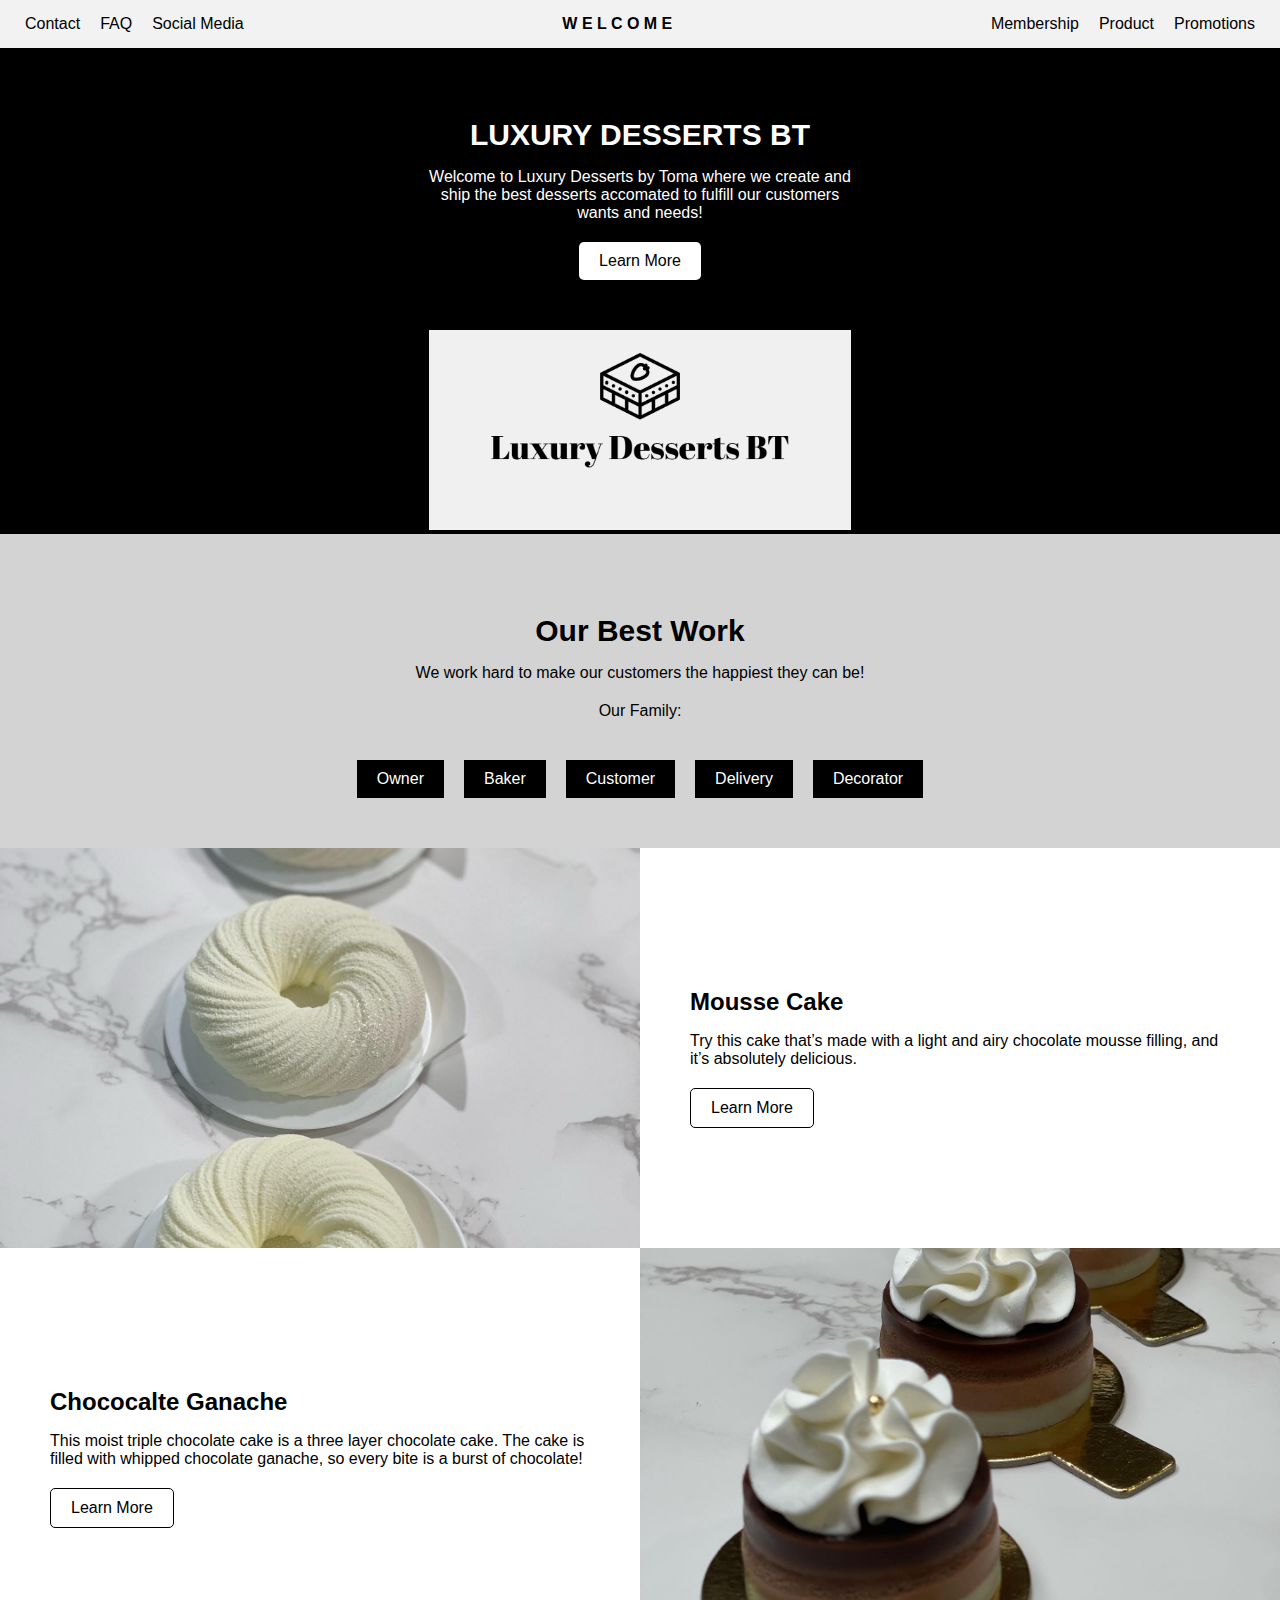
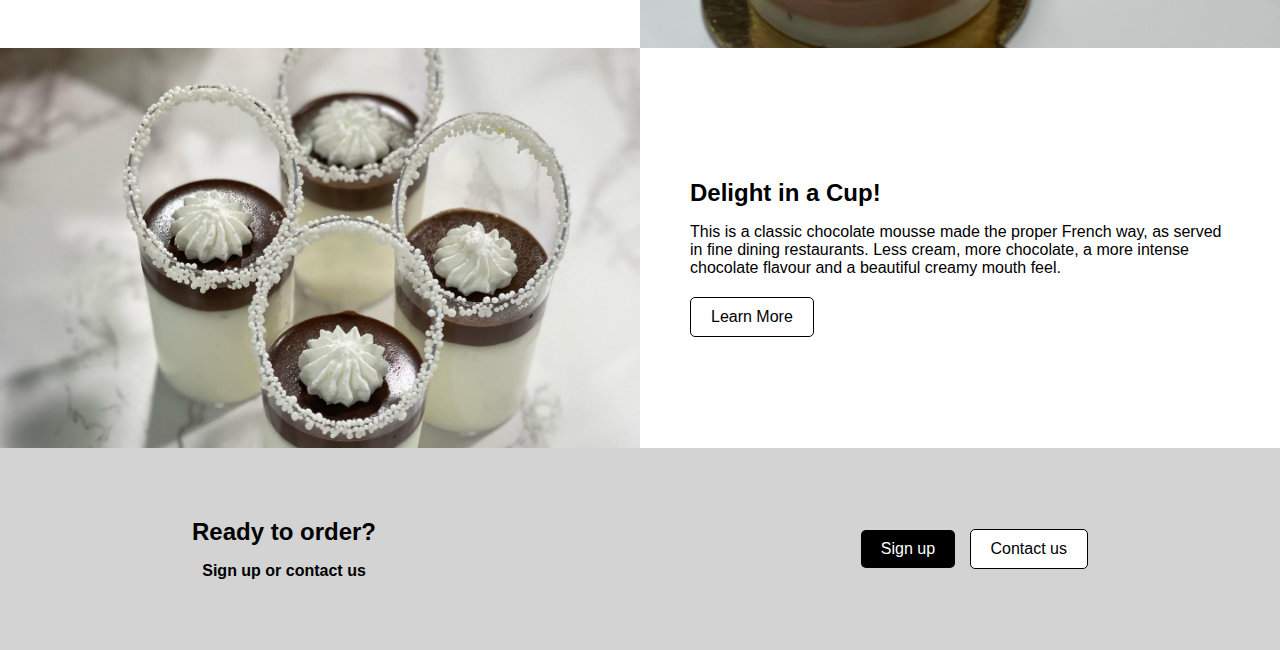
<file: index_no_purecss.html>
<!DOCTYPE html>
<html>
<head>
    <style>
        body {
            margin: 0;
            font: 16px Arial, Helvetica, sans-serif;
        }
        .navbar {
            display: flex;
            justify-content: space-between;
            align-items: center;
            background-color: #f2f2f2;
            padding: 15px;
        }

        .navbar-left {
            display: flex;
        }

        .navbar-right {
            display: flex;
        }

        .navbar-item {
            margin: 0 10px;
        }

        .centered-section {
            display: flex;
            justify-content: center;
            align-items: center;
        }

        .centered-section-content {
            text-align: center;
            padding: 50px;
        }

        .centered-section-heading {
            font-size: 30px;
            font-weight: bold;
            margin-bottom: 10px;
        }

        .centered-section-subtext {
            font-size: 16px;
            margin-bottom: 20px;
        }

        .white-button {
            padding: 10px 20px;
            background-color: white;
            color: black;
            border: none;
            border-radius: 5px;
            font-size: 16px;
            cursor: pointer;
        }

        .white-button-outline {
            padding: 10px 20px;
            background-color: white;
            color: black;
            border: 1px solid black;
            border-radius: 5px;
            font-size: 16px;
            cursor: pointer;
        }

        .button-row {
            display: flex;
            justify-content: center;
            align-items: center;
            margin-top: 40px;
        }

        .black-button {
            padding: 10px 20px;
            background-color: black;
            color: white;
            border: none;
            font-size: 16px;
            cursor: pointer;
            margin: 0 10px;
        }

        .black-button-curved {
            padding: 10px 20px;
            background-color: black;
            color: white;
            border: none;
            border-radius: 5px;
            font-size: 16px;
            cursor: pointer;
            margin: 0 10px;
        }

        .section-image {
            width: 50%;
            height: 400px;
            object-fit: cover;
        }

        .section {
            display: flex;
            justify-content: center;
            align-items: center;
        }

        .section-content {
            display: flex;
            justify-content: space-between;
            align-items: center;
            width: 100%;
        }

        .section-text {
            width: 50%;
        }

        .section-heading {
            font-size: 24px;
            font-weight: bold;
            margin-bottom: 10px;
        }

        .section-subtext {
            font-size: 16px;
            margin-bottom: 20px;
        }

        .logo-image {
            padding-top: 50px;
            width: 100%;
            height: 200px;
            object-fit: cover;
        }



    </style>
</head>
<body>
    <div class="navbar">
        <div class="navbar-left">
            <div class="navbar-item">Contact</div>
            <div class="navbar-item">FAQ</div>
            <div class="navbar-item">Social Media </div>
        </div>
        <div class="navbar-middle">
            <div class="navbar-item"><b>W E L C O M E</b></div>
        </div>
        <div class="navbar-right">
            <div class="navbar-item">Membership</div>
            <div class="navbar-item">Product</div>
            <div class="navbar-item">Promotions</div>
        </div>
    </div>

    <div class="centered-section" style="background-color: black;">
        <div class="centered-section-content" style="padding-bottom: 0px;">
            <h1 class="centered-section-heading" style="color: white;">LUXURY DESSERTS BT</h1>
            <p class="centered-section-subtext" style="color: white;">Welcome to Luxury Desserts by Toma where we create and<br>
                ship the best desserts accomated to fulfill our customers<br>
                wants and needs!</p>
            <a href="https://www.instagram.com/luxury_desserts_by_toma/">
                <button class="white-button">Learn More</button>
            </a><br>
            <img class="logo-image" src="Luxury Desserts BT-logos.jpeg" alt="Luxury Desserts BT Logo">
        </div>
    </div>

    <div class="centered-section" style="background-color: lightgray;">
        <div class="centered-section-content">
            <h3 class="centered-section-heading">Our Best Work</h1>
            <p class="centered-section-subtext">We work hard to make our customers the happiest they can be!</p>
            <p class="centered-section-subtext">Our Family:</p>
            <div class="button-row">
                <button class="black-button">Owner</button>
                <button class="black-button">Baker</button>
                <button class="black-button">Customer</button>
                <button class="black-button">Delivery</button>
                <button class="black-button">Decorator</button>
            </div>
        </div>
    </div> 

    <div class="section">
        <div class="section-content">
            <img class="section-image" src="mouse-cake-1.jpg" alt="Mousse Cake">
            <div class="section-text">
                <div style="padding: 50px;">
                    <h2 class="section-heading">Mousse Cake</h2>
                    <p class="section-subtext">Try this cake that’s made with a light and airy
                        chocolate mousse filling, and it’s absolutely
                        delicious.</p>
                    <button class="white-button-outline">Learn More</button>
                </div>
            </div>
        </div>
    </div>

    <div class="section">
        <div class="section-content">
            <div class="section-text">
                <div style="padding: 50px;">
                    <h2 class="section-heading">Chococalte Ganache</h2>
                    <p class="section-subtext">This moist triple chocolate cake is a three layer
                        chocolate cake. The cake is filled with whipped
                        chocolate ganache, so every bite is a burst of
                        chocolate!</p>
                    <button class="white-button-outline">Learn More</button>
                </div>
            </div>
            <img class="section-image" src="mouse-cake-2.jpg" alt="Chococalte Ganache">
        </div>
    </div>

    <div class="section">
        <div class="section-content">
            <img class="section-image" src="mouse-cake-3.jpg" alt="Delight in a Cup!">
            <div class="section-text">
                <div style="padding: 50px;">
                    <h2 class="section-heading">Delight in a Cup!</h2>
                    <p class="section-subtext">This is a classic chocolate mousse made the
                        proper French way, as served in fine dining
                        restaurants. Less cream, more chocolate, a
                        more intense chocolate flavour and a beautiful
                        creamy mouth feel.</p>
                    <button class="white-button-outline">Learn More</button>
                </div>
            </div>
        </div>
    </div>

    <div class="section" style="background-color: lightgray;">
        <div class="section-content" style="padding: 50px 15% 50px 15%;">
            <div class="section-column" style="text-align: center;">
                <h2 class="section-heading">Ready to order?</h2>
                <h3 class="section-subtext">Sign up or contact us</h3>
            </div>
            <div class="section-column">
                <button class="black-button-curved">Sign up</button>
                <button class="white-button-outline">Contact us</button>
            </div>
        </div>
    </div>
</body>
</html>
</file>
